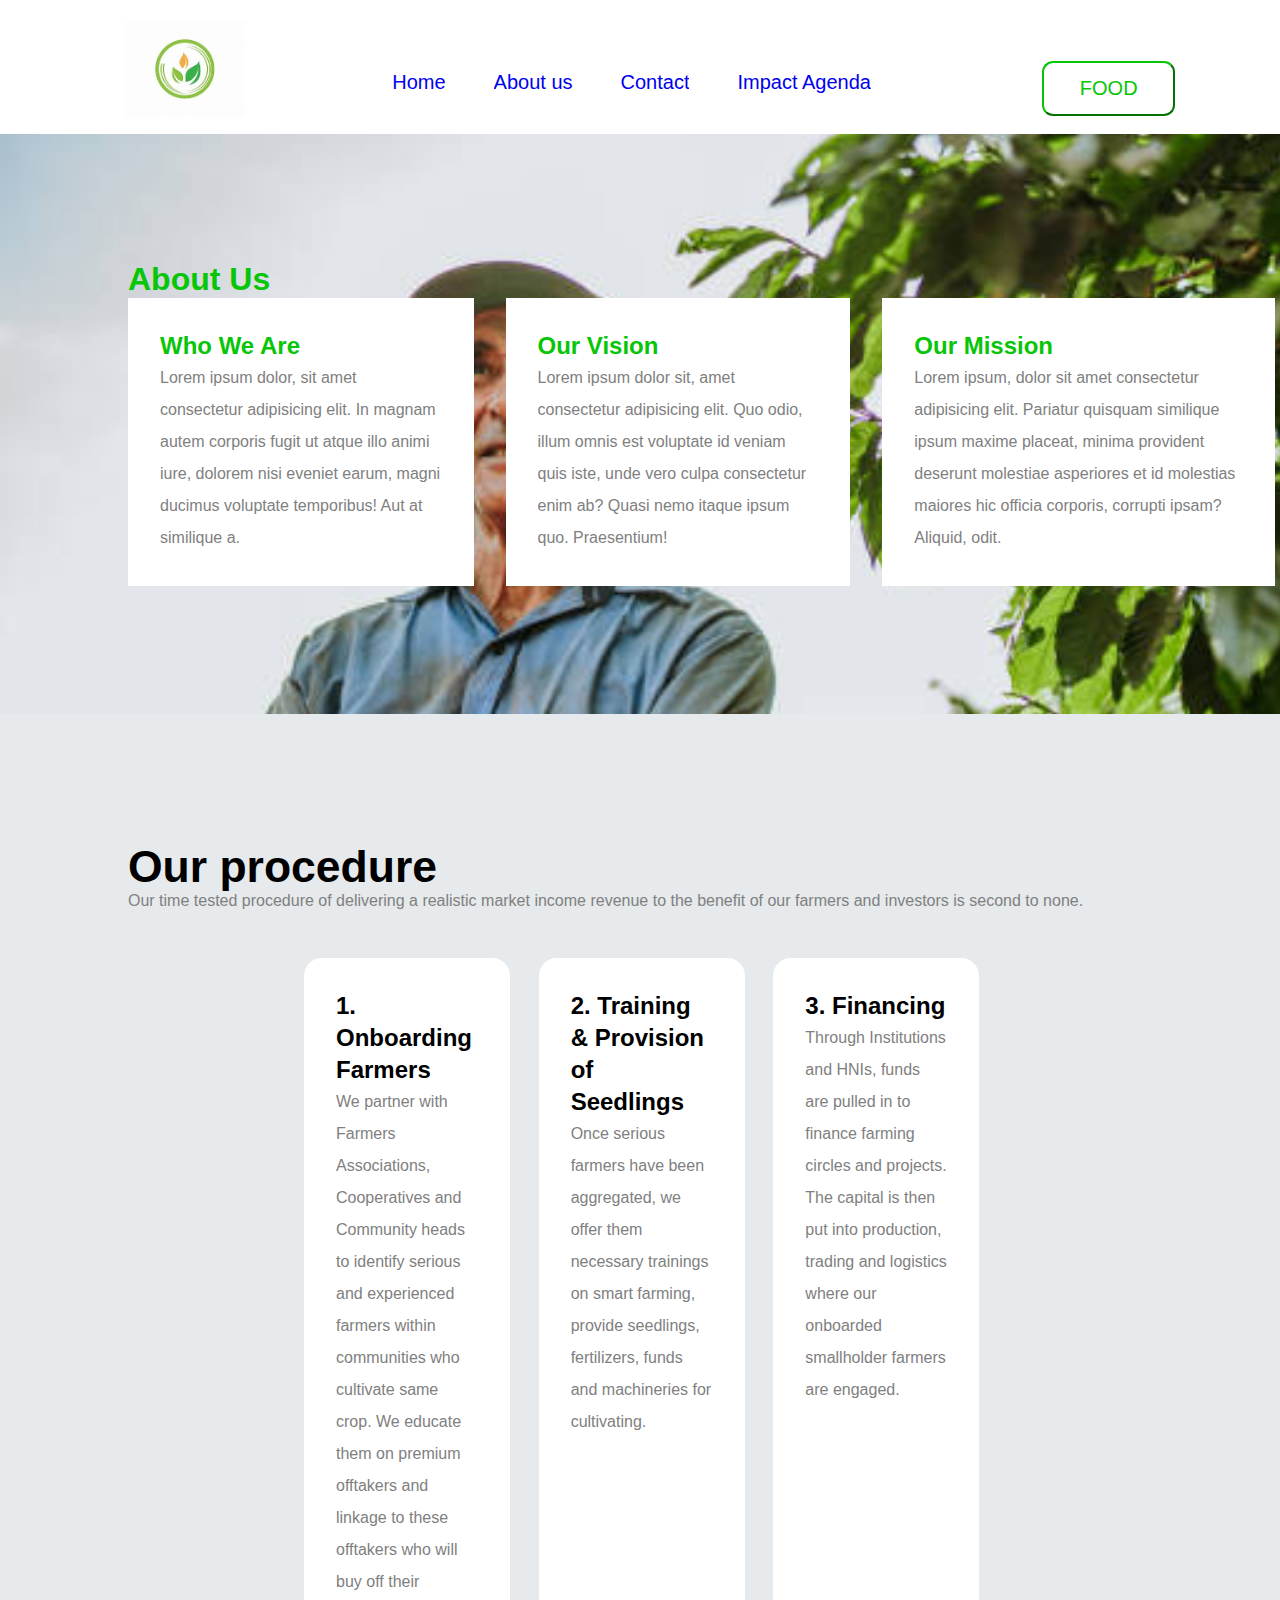
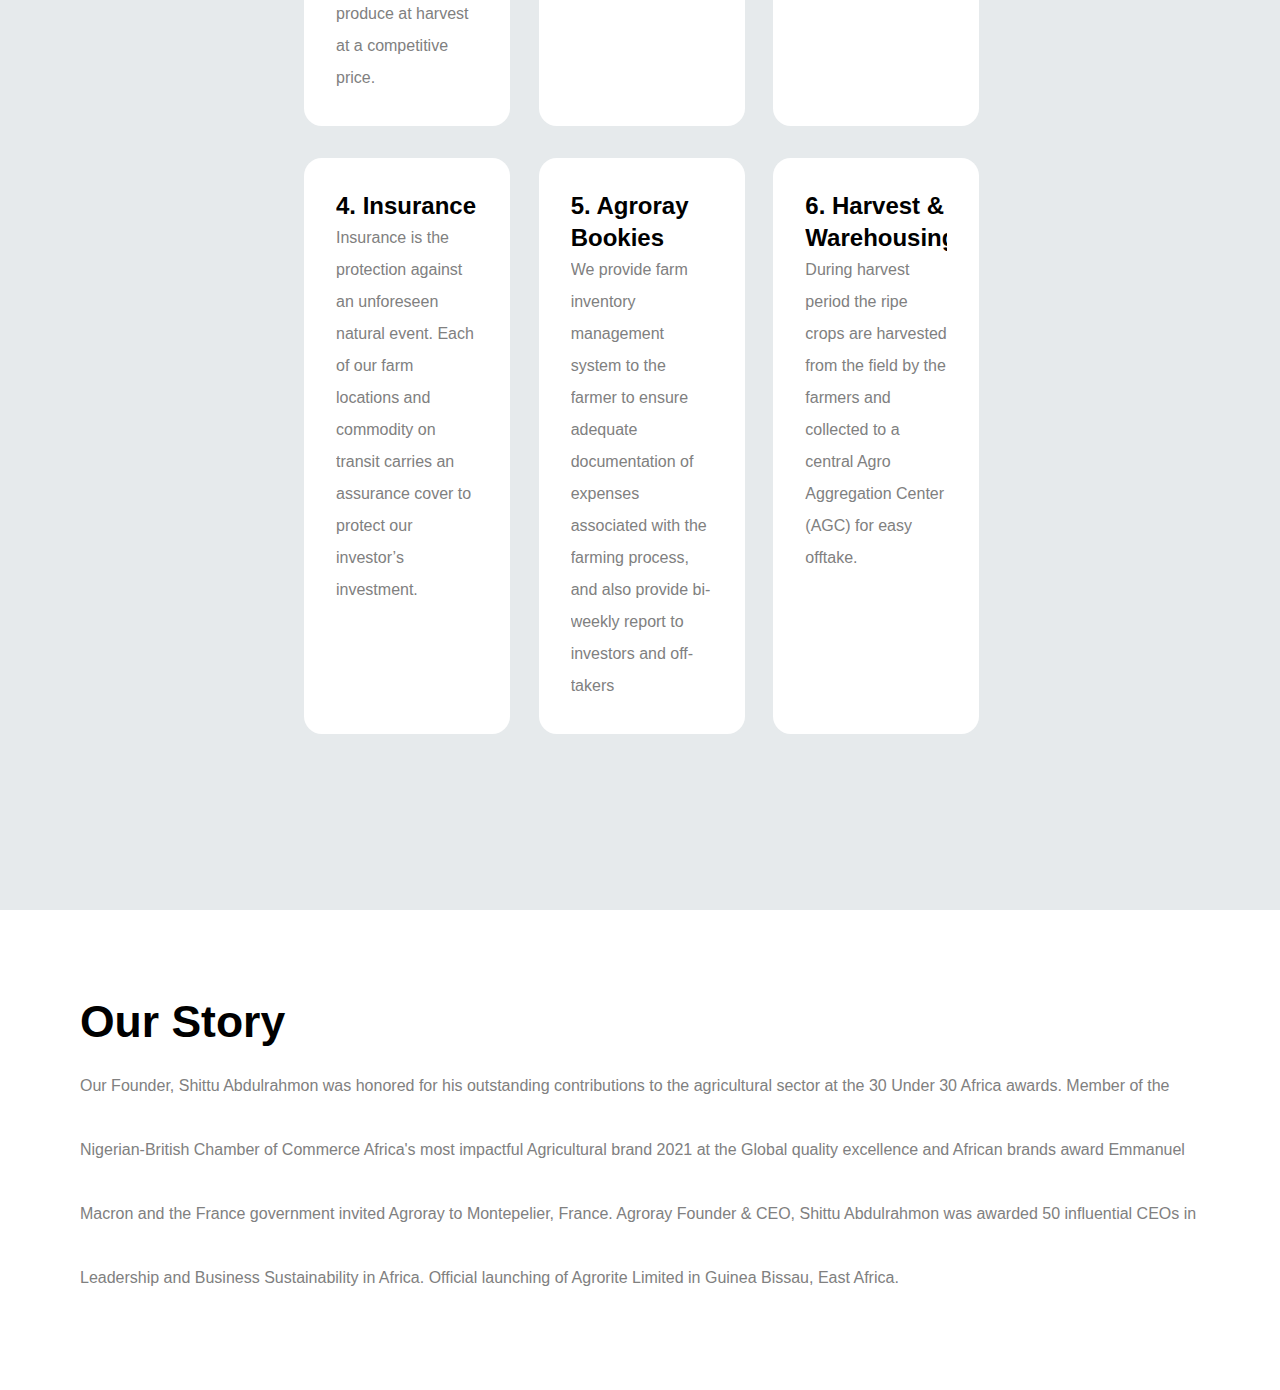
<file: About Us.html>
<!DOCTYPE html>
<html lang="en">
<head>
    <meta charset="UTF-8">
    <meta http-equiv="X-UA-Compatible" content="IE=edge">
    <meta name="viewport" content="width=Z, initial-scale=1.0">
    <title>About Us</title>
    <link rel="stylesheet" href="./about.css">
</head>
<body>
    <nav>
        <div class="nav_logo">
            <img src="./logo.jpg" alt="">
        </div>
        <div class="nav_page">
            <ul>
                <li><a href="Homepage.html">Home</a></li>
                <li><a href="About Us.html">About us</a></li>
                <li><a href="Contact Us.html">Contact</a></li>
                <li><a href="Impact.html">Impact Agenda</a></li>
            </ul>
        </div>
        <div class="nav_links">
            <button id="pp"><a href="#"></a>FOOD</button>

        </div>
        <button class="open-nav-btn"><img
                src="[data-uri]" />
        </button>
        <button class="close-nav-btn"><img
                src="[data-uri]" />

        </button>
    </nav>  
        <section>
                <h1>About Us</h1>
                <div class="about">
                    <div class="identify">
                        <h2>Who We Are</h2>
                        <p>Lorem ipsum dolor, sit amet consectetur adipisicing elit. In magnam autem corporis fugit ut atque illo animi iure, dolorem nisi eveniet earum, magni ducimus voluptate temporibus! Aut at similique a.
                        </p>
                    </div>
                    <div class="identify">
                        <h2>Our Vision</h1>
                        <p>Lorem ipsum dolor sit, amet consectetur adipisicing elit. Quo odio, illum omnis est voluptate id veniam quis iste, unde vero culpa consectetur enim ab? Quasi nemo itaque ipsum quo. Praesentium!</p>
                    </div>
                    <div class="identify">
                        <h2>Our Mission</h2>
                        <p>Lorem ipsum, dolor sit amet consectetur adipisicing elit. Pariatur quisquam similique ipsum maxime placeat, minima provident deserunt molestiae asperiores et id molestias maiores hic officia corporis, corrupti ipsam? Aliquid, odit.</p>
                    </div>
                </div>
        </section>

        <div class="procedure">
            <div>
                <h1 class="our_procedure">Our procedure</h1>
                <p>Our time tested procedure of delivering a realistic market income revenue to the benefit of our farmers and investors is second to none.</p>
            </div>
            <div class="value">
                <div>
                    <h2>1. Onboarding Farmers</h2>
                    <p>We partner with Farmers Associations, Cooperatives and Community heads to identify serious and experienced farmers within communities who cultivate same crop. We educate them on premium offtakers and linkage to these offtakers who will buy off their produce at harvest at a competitive price.</p>
                </div>
                <div>
                    <h2>2. Training & Provision of Seedlings</h2>
                    <p>Once serious farmers have been aggregated, we offer them necessary trainings on smart farming, provide seedlings, fertilizers, funds and machineries for cultivating.</p>
                </div>
                <div>
                    <h2>3. Financing</h2>
                    <p>Through Institutions and HNIs, funds are pulled in to finance farming circles and projects. The capital is then put into production, trading and logistics where our onboarded smallholder farmers are engaged.</p>
                </div>
                <div>
                    <h2>4. Insurance</h2>
                    <p>Insurance is the protection against an unforeseen natural event. Each of our farm locations and commodity on transit carries an assurance cover to protect our investor’s investment.</p>
                </div>
                <div>
                    <h2>5. Agroray Bookies</h2>
                    <p>We provide farm inventory management system to the farmer to ensure adequate documentation of expenses associated with the farming process, and also provide bi-weekly report to investors and off-takers</p>
                </div>
                <div>
                    <h2>6. Harvest & Warehousing</h2>
                    <p>During harvest period the ripe crops are harvested from the field by the farmers and collected to a central Agro Aggregation Center (AGC) for easy offtake.</p>
                </div>
            </div>
        </div>

        <div class="our_story">
            <div>
                <h1 class="our_procedure">Our Story</h1>
                <p>Our Founder, Shittu Abdulrahmon was honored for his outstanding contributions to the agricultural sector at the 30 Under 30 Africa awards. Member of the Nigerian-British Chamber of Commerce Africa's most impactful Agricultural brand 2021 at the Global quality excellence and African brands award Emmanuel Macron and the France government invited Agroray to Montepelier, France. Agroray Founder & CEO, Shittu Abdulrahmon was awarded 50 influential CEOs in Leadership and Business Sustainability in Africa. Official launching of Agrorite Limited in Guinea Bissau, East Africa.</p>
            </div>
        </div>




</body>
</html>
</file>
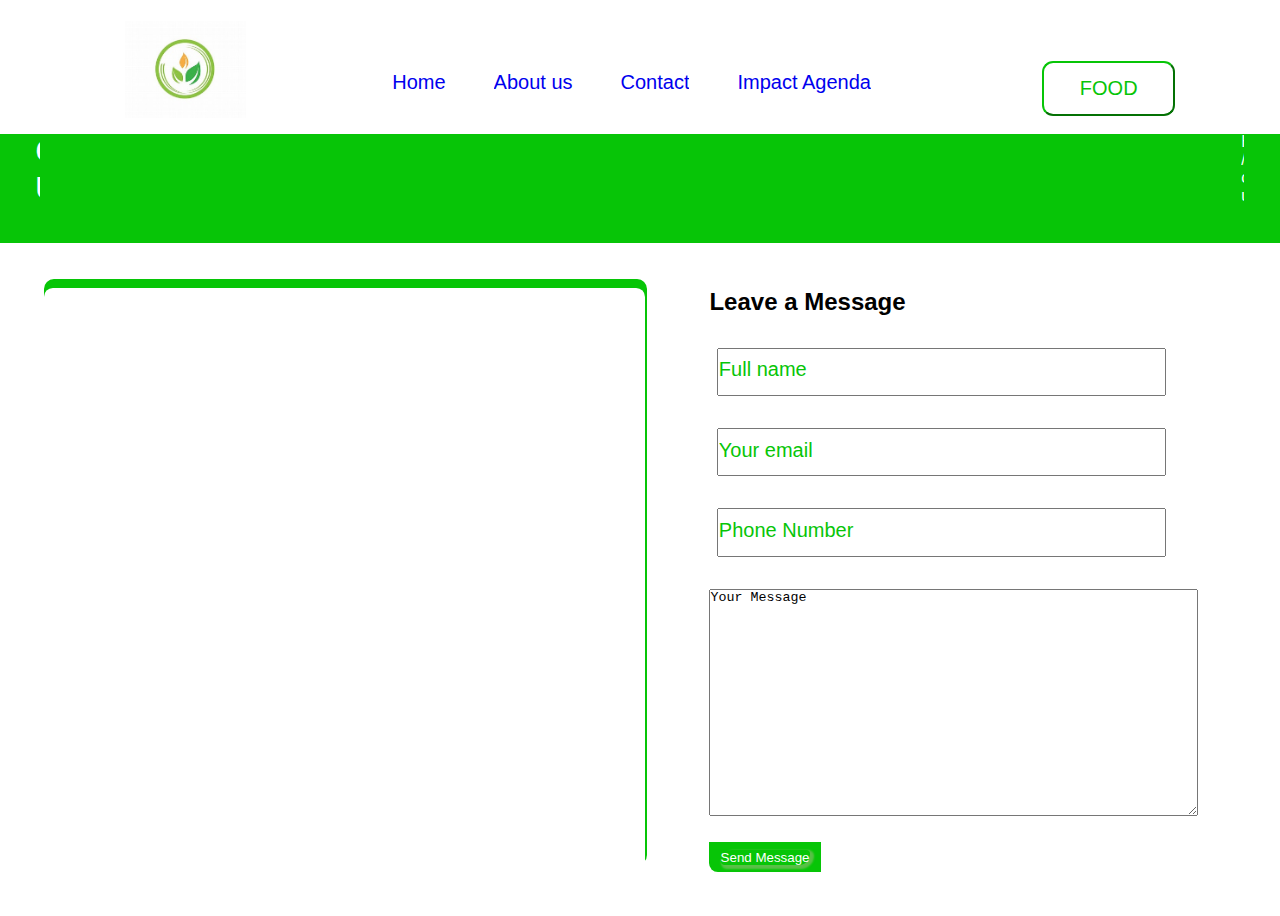
<file: Contact Us.html>
<!DOCTYPE html>
<html lang="en">
<head>
    <meta charset="UTF-8">
    <meta http-equiv="X-UA-Compatible" content="IE=edge">
    <meta name="viewport" content="width=device-width, initial-scale=1.0">
    <title>Contact</title>
    <link rel="stylesheet" href="./contact.css">
    <link rel="stylesheet" href="./all.min.css">
</head>
<body>
    <nav>
        <div class="nav_logo">
            <img src="./logo.jpg" alt="">
        </div>
        <div class="nav_page">
            <ul>
                <li><a href="Homepage.html">Home</a></li>
                <li><a href="About Us.html">About us</a></li>
                <li><a href="Contact Us.html">Contact</a></li>
                <li><a href="Impact.html">Impact Agenda</a></li>
            </ul>
        </div>
        <div class="nav_links">
            <button id="pp"><a href="#"></a>FOOD</button>

        </div>
        <button class="open-nav-btn"><img
                src="[data-uri]" />
        </button>
        <button class="close-nav-btn"><img
                src="[data-uri]" />

        </button>
    </nav>
    <section>
        <div class="contact">
            <h1>Contact Us</h1>
            <p class="margin_p">Home / contact us</p>
        </div>
    </section> 
    <!-- <form action=""> -->
    <div class="frame_contact">
      <div class="iframe">
        <iframe src="https://www.google.com/maps/embed?pb=!1m18!1m12!1m3!1d16202.540204627263!2d3.900501811744032!3d7.852379367125283!2m3!1f0!2f0!3f0!3m2!1i1024!2i768!4f13.1!3m3!1m2!1s0x103759fe1e02a3ff%3A0x832fd64c10485378!2sKlemweb%20Integrated%20Business%20LTD!5e0!3m2!1sen!2sng!4v1661178718635!5m2!1sen!2sng" width="600" height="450" style="border:0;" allowfullscreen="" loading="lazy" referrerpolicy="no-referrer-when-downgrade">
        </iframe>
      </div>
        <div class="message">
                <h2>Leave a Message</h2>
                <input type="text" placeholder="Full name">
                <input type="email" placeholder="Your email">
                <input type="tel" placeholder="Phone Number">
                <textarea class="fafa" placeholder="Your Message" cols="59" rows="15">Your Message
                </textarea><br>
                <button class="you"><a href="">Send Message</a></button>
        </div>
    </div>
    <!-- </form> -->
    <script src="./indext.js" charset="UTF-8"></script>
    <script src="./all.min.js"></script>
</body>
</html>
</file>
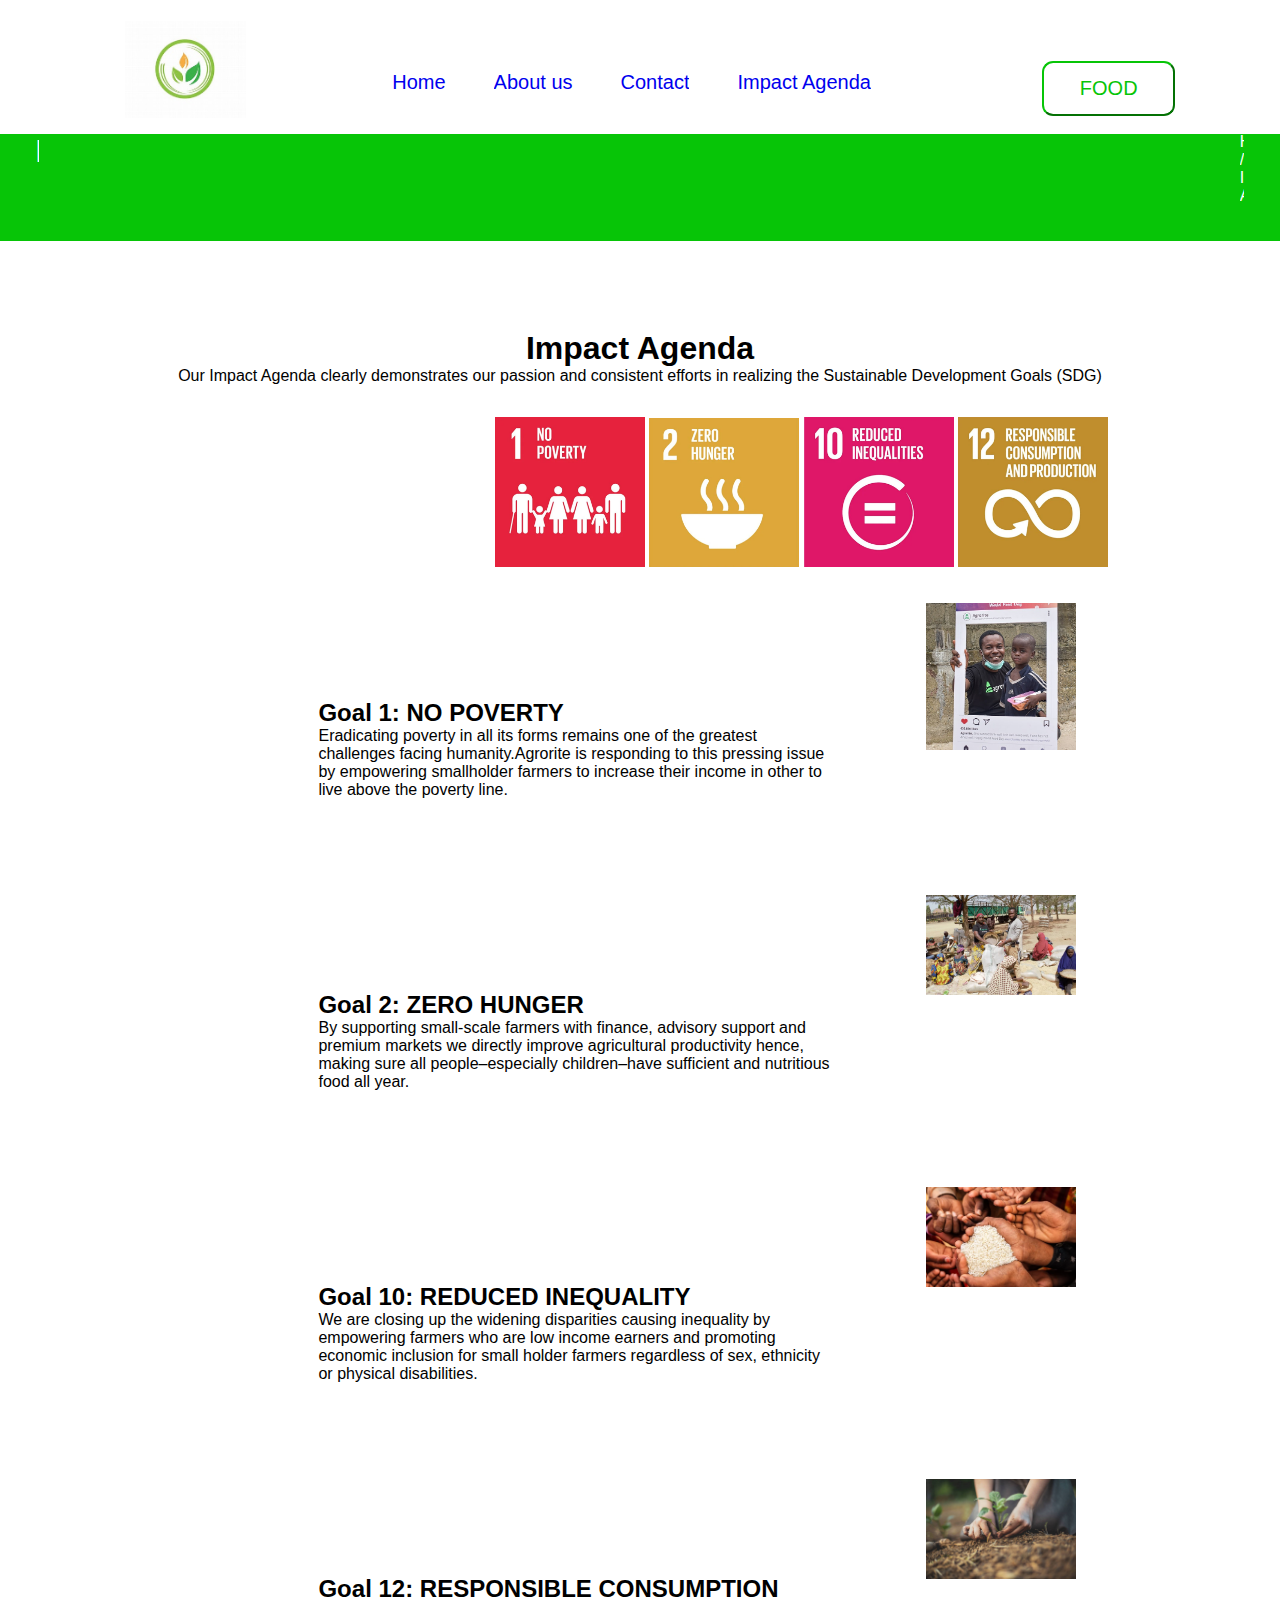
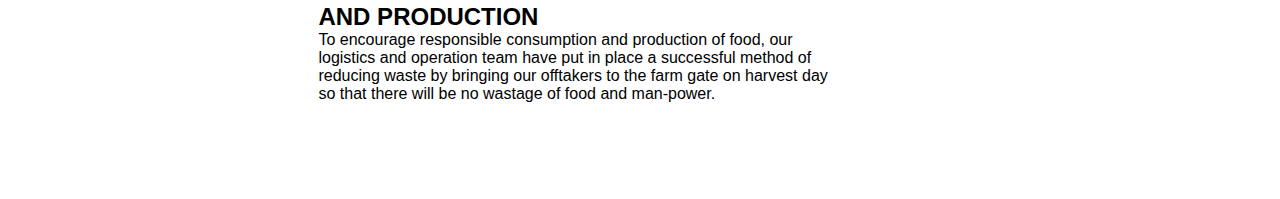
<file: Impact.html>
<!DOCTYPE html>
<html lang="en">
<head>
    <meta charset="UTF-8">
    <meta http-equiv="X-UA-Compatible" content="IE=edge">
    <meta name="viewport" content="width=device-width, initial-scale=1.0">
    <title>Impact</title>
    <link rel="stylesheet" href="./Impact.css">
</head>
<body>
    <nav>
        <div class="nav_logo">
            <img src="./logo.jpg" alt="">
        </div>
        <div class="nav_page">
            <ul>
                <li><a href="Homepage.html">Home</a></li>
                <li><a href="About Us.html">About us</a></li>
                <li><a href="Contact Us.html">Contact</a></li>
                <li><a href="Impact.html">Impact Agenda</a></li>
            </ul>
        </div>
        <div class="nav_links">
            <button id="pp"><a href="#"></a>FOOD</button>
        </div>
        <button class="open-nav-btn"><img
                src="[data-uri]" />
        </button>
        <button class="close-nav-btn"><img
                src="[data-uri]" />

        </button>
    </nav>
    <section>
        <div class="contact">
            <h1>Impact</h1>
            <p class="margin_p">Home / Impact Agenda</p>
        </div>
    </section>
    <div>
        <div class="impact_div">
            <h1>Impact Agenda</h1>
            <p>Our Impact Agenda clearly demonstrates our passion and consistent efforts in realizing the Sustainable Development Goals (SDG)</p>
        </div>
        <div class="first_div">
            <div class="second_div">
                <img src="./images/pov1.webp" alt="">
                <img src="./images/zero-hung.webp" alt="">
                <img src="./images/reduced-ineq.webp" alt="">
                <img src="./images/res-feed.webp" alt="">
            </div>
            <div class="space001">
                <div class="no_pov">
                <h2>Goal 1: NO POVERTY</h2>
                Eradicating poverty in all its forms remains one of the greatest challenges facing humanity.Agrorite is responding to this pressing issue by empowering smallholder farmers to increase their income in other to live above the poverty line.
                </div>
                <div>
                <img src="./images/csr-boy.jpg" alt="">
                </div>
                
            </div>
            <div class="space001">
                <div class="no_pov">
                    <h2>Goal 2: ZERO HUNGER</h2>
                        By supporting small-scale farmers with finance, advisory support and premium markets we directly improve agricultural productivity hence, making sure all people–especially children–have sufficient and nutritious food all year.
                </div>
                <div>
                    <img src="./images/kaduna-harvest.webp" alt="">
                </div>
            </div> 
            <div class="space001">
                <div class="no_pov">
                   <h2>Goal 10: REDUCED INEQUALITY</h2>
                    We are closing up the widening disparities causing inequality by empowering farmers who are low income earners and promoting economic inclusion for small holder farmers regardless of sex, ethnicity or physical disabilities.
                </div>
                <div>
                    <img src="./images/zero hunger.webp" alt="">
                </div>
            </div> 
            <div class="space001">
                <div  class="no_pov">
                    <h2>Goal 12: RESPONSIBLE CONSUMPTION AND PRODUCTION</h2>
                        To encourage responsible consumption and production of food, our logistics and operation team have put in place a successful method of reducing waste by bringing our offtakers to the farm gate on harvest day so that there will be no wastage of food and man-power.
                </div>
                <div>
                    <img src="./images/diva5.jpg" alt="">
                </div>
            </div>  
        </div>
    </div>

    
</body>
</html>
</file>
<file: about.css>
*{
    overflow-x: hidden;
    margin: 0;
    padding: 0;
}
body{
    overflow-x: hidden;
    margin: 0;
    font-family: 'Poppins', sans-serif;
}
nav{
    background: white;
    color: #000;
    display: flex;
    width: 100%;
    height: 10%;
    justify-content: space-between;
    padding: 2ch;
    align-items: center;
    overflow-x: hidden;
    box-shadow: #07c507;
    padding-top: 3ch;
    position: fixed;
    z-index: 10;
}
nav ul{
    display: flex;
    gap: 3rem;
    justify-content: space-between;
}
ul li{
    list-style-type: none;
}
nav ul a{
    text-decoration: none;
}
nav ul li a:hover{
    color: #07c507;
    box-shadow: 5px 5px;
    transition: 4s;
}
nav ul li a:visited{
    color: #1c223a;
}
.nav_logo img{
    width: 30%;
    margin-left: 10ch;
    padding: 2ch;
}
.nav_page{
    margin-left: -5ch;
    font-size: 20px;
    margin-top: 2ch;
    color: black;
}
#pp{
    width: 12ch;
    height: 5ch;
    background: white;
    color: #07c507;
    font-size: 20px;
    font-weight: 40px;
    box-shadow: #07c507;
    border-color: #07c507;
    border-radius: 1ch;
    margin-left: 5ch;
    margin-right: 11ch;
    margin-top: 3ch;
}
.nav_links{
    margin-left: 10ch;
}
.nav_links:hover a{
    display: block;
    color: #07c507;
}
.open-nav-btn{
    display: none;
}
.close-nav-btn{
    display: none;
}
section{
    background-image: url(./images/aboutus3.jpg);
    background-size: cover;
    width: 100%;
    margin-top: 15ch;
    padding: 8rem;
    color: #07c507;
}
.about{
    display: flex;
    gap: 2rem;
    margin-right: 15ch;
}
.identify{
    background: white;
    line-height: 2rem;
    padding: 2rem;
}
.our_procedure{
    font-size: 5ch;
}
.procedure{
    padding: 8rem;
    background:rgb(230, 234, 236) ;
}
.value {
    display: grid;
    padding: 3em 11rem;
    grid-template-columns: repeat(3, 1fr);
    /* border: 1px solid black; */
    gap: 2rem;

}
p{
    color: grey;
}

.value>div {
    width: 70%;
    padding: 2rem;
    /* border: 1px solid black; */
    background: white;
    border: none;
    line-height: 2rem;
    border-radius: 2ch;
}
.our_story{
    padding: 5rem;
    line-height: 4rem;
}
</file>
<file: contact.css>
*{
    overflow-x: hidden;
    margin: 0;
    padding: 0;
}
body{
    overflow-x: hidden;
    margin: 0;
    font-family: 'Poppins', sans-serif;
}
nav{
    background: white;
    color: #000;
    display: flex;
    width: 100%;
    height: 10%;
    justify-content: space-between;
    padding: 2ch;
    align-items: center;
    overflow-x: hidden;
    box-shadow: #07c507;
    padding-top: 3ch;
    position: fixed;
    z-index: 10;
}
nav ul{
    display: flex;
    gap: 3rem;
    justify-content: space-between;
}
ul li{
    list-style-type: none;
}
nav ul a{
    text-decoration: none;
}
nav ul li a:hover{
    color: #07c507;
    box-shadow: 5px 5px;
    transition: 4s;
}
nav ul li a:visited{
    color: #1c223a;
}
.nav_logo img{
    width: 30%;
    margin-left: 10ch;
    padding: 2ch;
}
.nav_page{
    margin-left: -5ch;
    font-size: 20px;
    margin-top: 2ch;
    color: black;
}
#pp{
    width: 12ch;
    height: 5ch;
    background: white;
    color: #07c507;
    font-size: 20px;
    font-weight: 40px;
    box-shadow: #07c507;
    border-color: #07c507;
    border-radius: 1ch;
    margin-left: 5ch;
    margin-right: 11ch;
    margin-top: 3ch;
}
.nav_links{
    margin-left: 10ch;
}
.nav_links:hover a{
    display: block;
    color: #07c507;
}
.open-nav-btn{
    display: none;
}
.close-nav-btn{
    display: none;
}
section{
    background: #07c507;
    color: white;
    margin-top: 10ch;
    padding: 4ch;
}
.contact{
    display: flex;
    margin-top: 1ch;
}
.margin_p{
    margin-left: 135ch;
}
p{
    margin-left: 100ch;
}
form{
    margin-top: 15ch;
    padding: 2ch;
    line-height: 3ch;
}
input{
    width: 60ch;
    height: 6ch;
    display: block;
    margin: 2rem;
    margin-left: 1ch;

}
input::placeholder{
    color: #07c507;
    font-size: 20px;
}
.frame_contact{
    display: flex;
    padding: 5ch;
    width: 100%;
    gap: 4rem;
}
.message{
    width: 40%;
    border: white;
    border-radius: 1ch;
    box-shadow: 0 0 0 5px white;
}
.iframe{
    width: 40%;
    background: white;
    padding: 5ch;
    border-radius: 1ch;
    box-shadow: 1px -8px 0 1px #07c507;
}
.you{
    background: #07c507;
    height: 4ch;
    width: 15ch;
    border: none;
    margin-top: 3ch;
}
.you a{
    color: #ffffff;
    text-decoration: none;
    border-radius: 1ch;
    border-top-left-radius: 3ch;
    border-bottom-right-radius: 3ch;
    box-shadow: 2px 2px 2px 2px rgb(89, 192, 71);
    border: none;
}
</file>
<file: Impact.css>
*{
    overflow-x: hidden;
    margin: 0;
    padding: 0;
}
body{
    overflow-x: hidden;
    margin: 0;
    font-family: 'Poppins', sans-serif;
}
nav{
    background: white;
    color: #000;
    display: flex;
    width: 100%;
    height: 10%;
    justify-content: space-between;
    padding: 2ch;
    align-items: center;
    overflow-x: hidden;
    box-shadow: #07c507;
    padding-top: 3ch;
    position: fixed;
    z-index: 10;
}
nav ul{
    display: flex;
    gap: 3rem;
    justify-content: space-between;
}
ul li{
    list-style-type: none;
}
nav ul a{
    text-decoration: none;
}
nav ul li a:hover{
    color: #07c507;
    box-shadow: 5px 5px;
    transition: 4s;
}
nav ul li a:visited{
    color: #1c223a;
}
.nav_logo img{
    width: 30%;
    margin-left: 10ch;
    padding: 2ch;
}
.nav_page{
    margin-left: -5ch;
    font-size: 20px;
    margin-top: 2ch;
    color: black;
}
#pp{
    width: 12ch;
    height: 5ch;
    background: white;
    color: #07c507;
    font-size: 20px;
    font-weight: 40px;
    box-shadow: #07c507;
    border-color: #07c507;
    border-radius: 1ch;
    margin-left: 5ch;
    margin-right: 11ch;
    margin-top: 3ch;
}
.nav_links{
    margin-left: 10ch;
}
.nav_links:hover a{
    display: block;
    color: #07c507;
}
.open-nav-btn{
    display: none;
}
.close-nav-btn{
    display: none;
}
section{
    background: #07c507;
    color: white;
    margin-top: 10ch;
    padding: 4ch;
}
.contact{
    display: flex;
    margin-top: 1ch;
}
.margin_p{
    margin-left: 135ch;
}
.impact_div{
    text-align: center;
    margin-top: 10ch;
}
img{
    width: 150px;
}
.second_div{
    padding: 2rem;
    margin-left: 52ch;
}
.space001{
    /* width: 50%; */
    display: flex;
    padding: 4rerm;
}
.no_pov{
    width: 40%;
    padding: 6rem;
    margin-left: 25ch;
}
</file>
